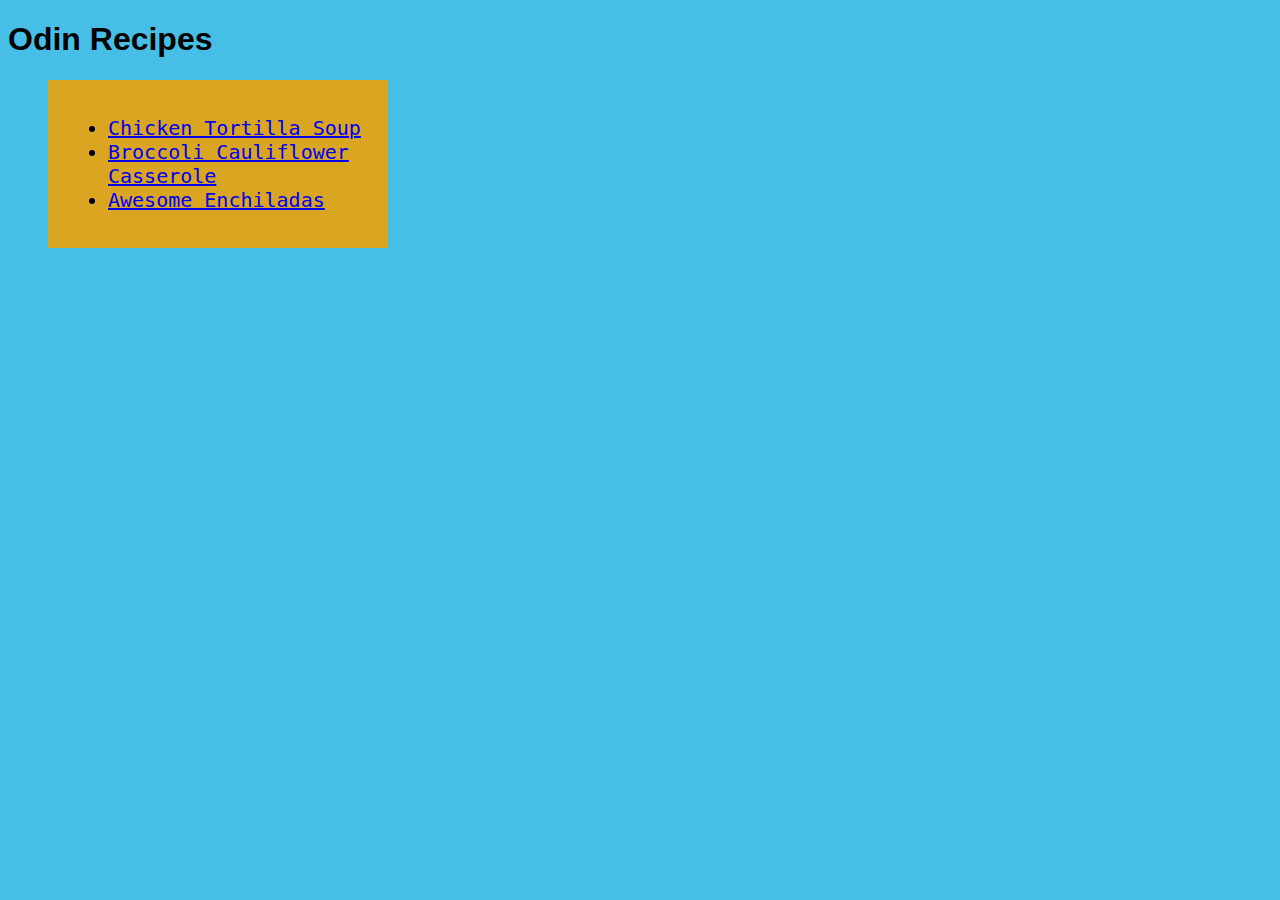
<file: index.html>
<!DOCTYPE html>
<html lang="en">
    <head>
        <meta charset="UTF-8">
        <title>Odin Recipes</title>
        <link rel="stylesheet" href="style.css">
    </head>

    <body>
        <h1>Odin Recipes</h1>

    <div class="recipe">
        <ul>
            <li><a href="recipes/chicken-tortilla.html">Chicken Tortilla Soup</a></li>
            <li><a href="recipes/broccoli-cauli.html">Broccoli Cauliflower Casserole</a></li>
            <li><a href="recipes/awesome-enchiladas.html">Awesome Enchiladas</a></li>
        </ul>
    </div>
    </body>
</html>
</file>
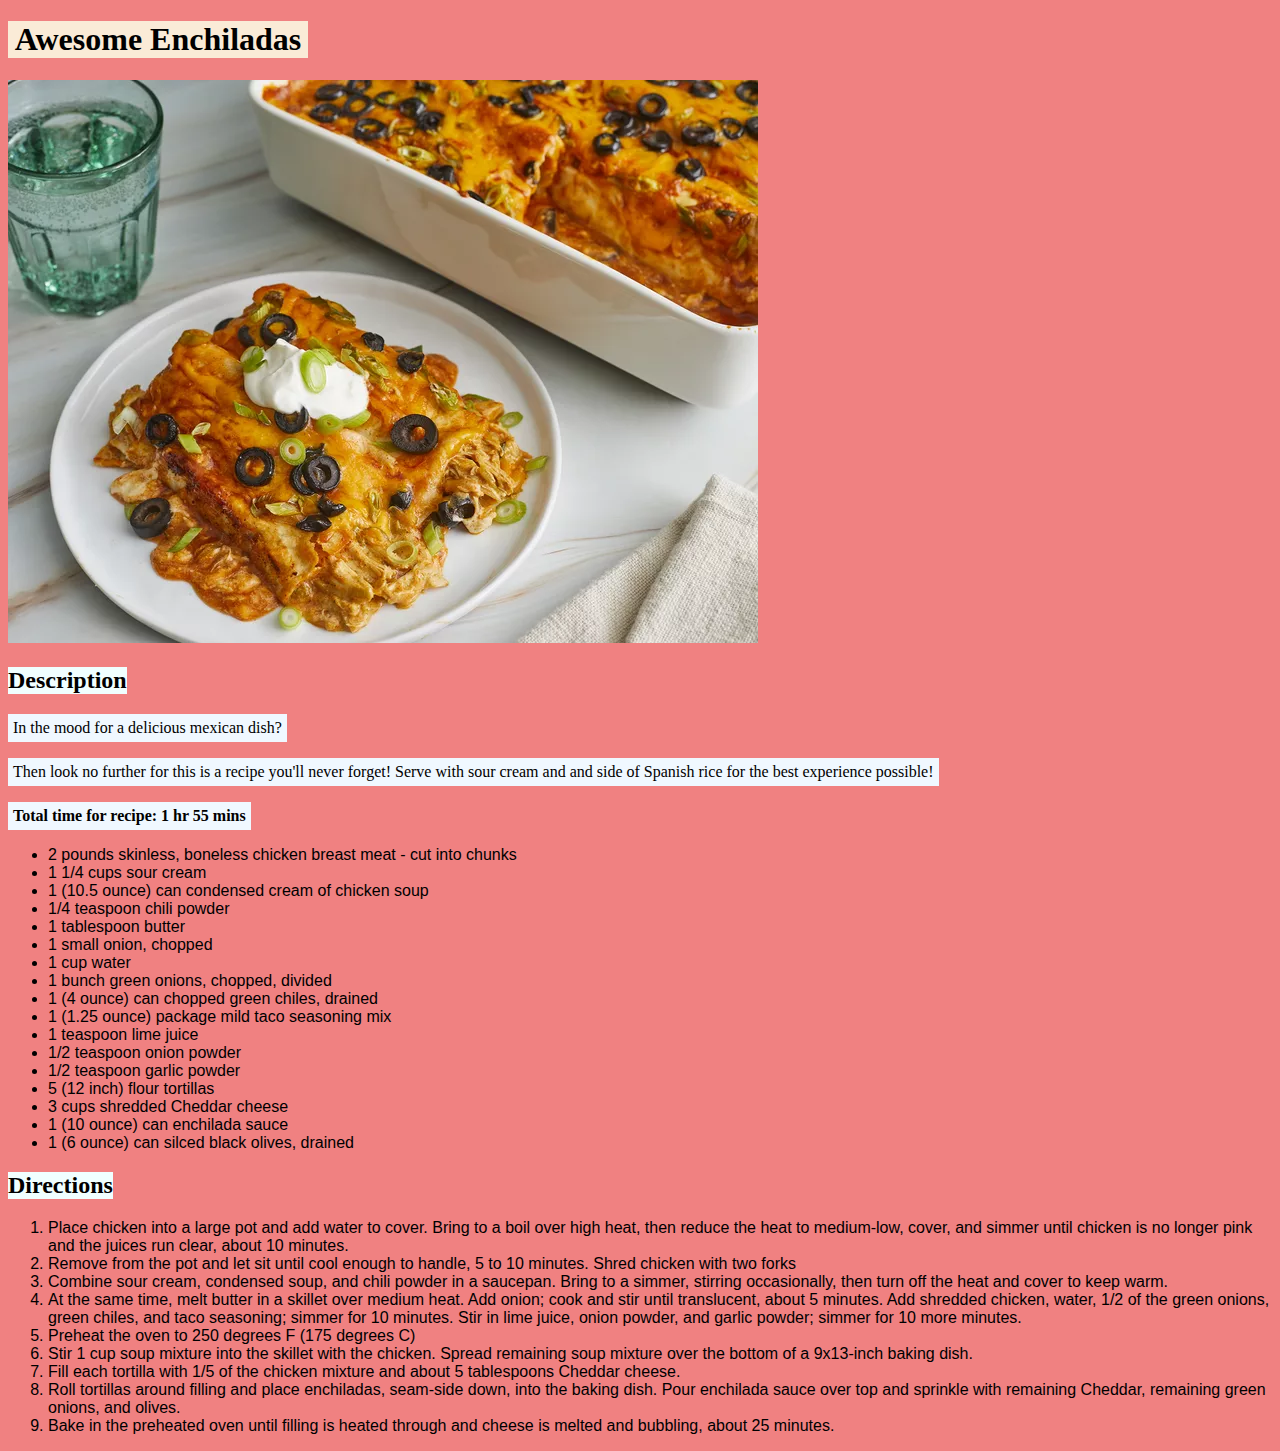
<file: recipes/awesome-enchiladas.html>
<!DOCTYPE html>
<html lang="en">
    <head>
        <meta charset="UTF-8">
        <title>Awesome Enchiladas</title>
        <link rel="stylesheet" href="css-sheets/awesome.css">
    </head>

    <body>

        <div class="titleawe">
            <h1>Awesome Enchiladas</h1>
        </div>

        <img src="./recipe-images/awesome-en.webp">

        <h2>Description</h2>

        <p>In the mood for a delicious mexican dish?</p>
        <p>
            Then look no further for this is a recipe you'll never forget!
            Serve with sour cream and and side of Spanish rice for the best experience possible!
        </p>
        <p><strong>Total time for recipe: 1 hr 55 mins</strong></p>

        <ul>
            <li>2 pounds skinless, boneless chicken breast meat - cut into chunks</li>
            <li>1 1/4 cups sour cream</li>
            <li>1 (10.5 ounce) can condensed cream of chicken soup</li>
            <li>1/4 teaspoon chili powder</li>
            <li>1 tablespoon butter</li>
            <li>1 small onion, chopped</li>
            <li>1 cup water</li>
            <li>1 bunch green onions, chopped, divided</li>
            <li>1 (4 ounce) can chopped green chiles, drained</li>
            <li>1 (1.25 ounce) package mild taco seasoning mix</li>
            <li>1 teaspoon lime juice</li>
            <li>1/2 teaspoon onion powder</li>
            <li>1/2 teaspoon garlic powder</li>
            <li>5 (12 inch) flour tortillas</li>
            <li>3 cups shredded Cheddar cheese</li>
            <li>1 (10 ounce) can enchilada sauce</li>
            <li>1 (6 ounce) can silced black olives, drained</li>
        </ul>

        <h2>Directions</h2>

        <ol>
            <li>
                Place chicken into a large pot and add water to cover. Bring to a boil over high heat, then reduce the heat to medium-low, cover, 
                and simmer until chicken is no longer pink and the juices run clear, about 10 minutes.
            </li>
            <li>Remove from the pot and let sit until cool enough to handle, 5 to 10 minutes. Shred chicken with two forks</li>
            <li>
                Combine sour cream, condensed soup, and chili powder in a saucepan.
                Bring to a simmer, stirring occasionally, then turn off the heat and cover to keep warm.
            </li>
            <li>At the same time, melt butter in a skillet over medium heat. Add onion;
                cook and stir until translucent, about 5 minutes. Add shredded chicken, water,
                1/2 of the green onions, green chiles, and taco seasoning; simmer for 10 minutes.
                Stir in lime juice, onion powder, and garlic powder; simmer for 10 more minutes.
            </li>
            <li>Preheat the oven to 250 degrees F (175 degrees C)</li>
            <li>Stir 1 cup soup mixture into the skillet with the chicken. Spread remaining soup mixture over the bottom of a 9x13-inch baking dish.</li>
            <li>Fill each tortilla with 1/5 of the chicken mixture and about 5 tablespoons Cheddar cheese.</li>
            <li>
                Roll tortillas around filling and place enchiladas, seam-side down, into the baking dish.
                Pour enchilada sauce over top and sprinkle with remaining Cheddar, remaining green onions, and olives.
            </li>
            <li>Bake in the preheated oven until filling is heated through and cheese is melted and bubbling, about 25 minutes.</li>
        </ol>
    </body>
</html>
</file>
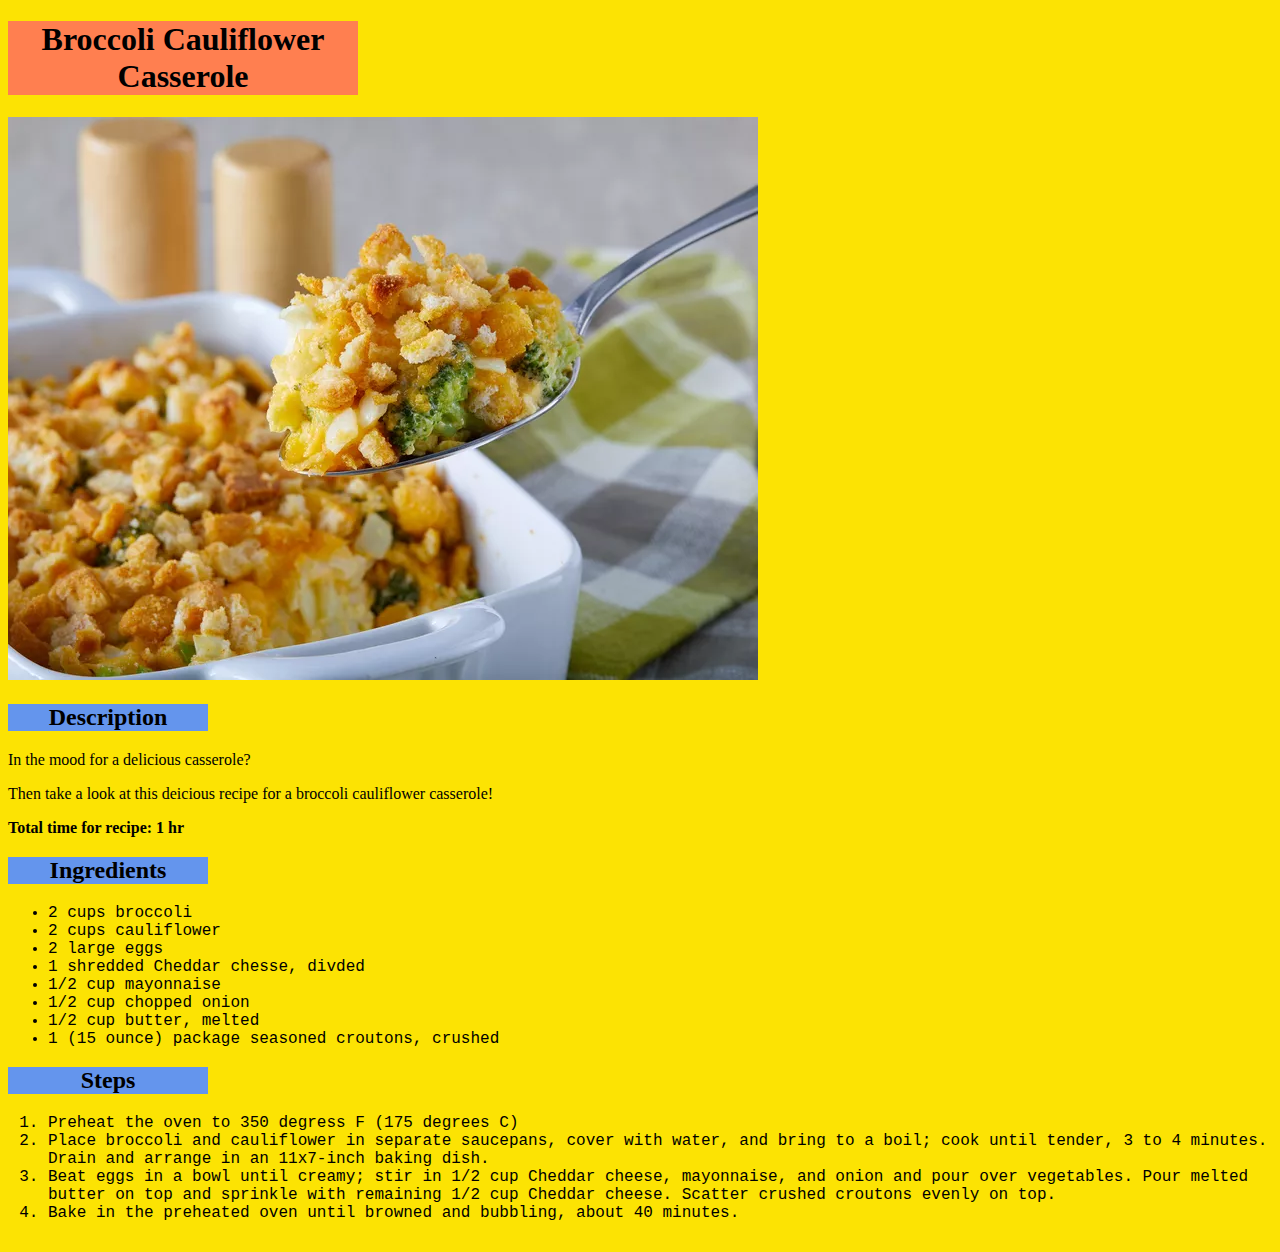
<file: recipes/broccoli-cauli.html>
<!DOCTYPE html>
<html lang="en">
    <head>
        <meta charset="UTF-8">
        <title>Broccoli Cauliflower Casserole</title>
        <link rel="stylesheet" href="css-sheets/broccoli.css">
    </head>

    <body>
        <div class="titlebroc">
            <h1>Broccoli Cauliflower Casserole</h1>
        </div>

        <img src="./recipe-images/cauli.webp">

        
        <h2>Description</h2>
        

        <p>In the mood for a delicious casserole?</p>
        <p>Then take a look at this deicious recipe for a broccoli cauliflower casserole!</p>
        <p><strong>Total time for recipe: 1 hr</strong></p>

        <h2>Ingredients</h2>
        
        <ul>
            <li>2 cups broccoli</li>
            <li>2 cups cauliflower</li>
            <li>2 large eggs</li>
            <li>1 shredded Cheddar chesse, divded</li>
            <li>1/2 cup mayonnaise</li>
            <li>1/2 cup chopped onion</li>
            <Li>1/2 cup butter, melted</Li>
            <li>1 (15 ounce) package seasoned croutons, crushed</li>
        </ul>

        <h2>Steps</h2>

        <ol>
            <li>Preheat the oven to 350 degress F (175 degrees C)</li>
            <li> 
                Place broccoli and cauliflower in separate saucepans, cover with water,
                and bring to a boil; cook until tender, 3 to 4 minutes. Drain and arrange
                in an 11x7-inch baking dish.
            </li>
            <li>
                Beat eggs in a bowl until creamy; stir in 1/2 cup Cheddar cheese, mayonnaise,
                and onion and pour over vegetables. Pour melted butter on top and sprinkle with 
                remaining 1/2 cup Cheddar cheese. Scatter crushed croutons evenly on top.
            </li>
            <li>Bake in the preheated oven until browned and bubbling, about 40 minutes.</li>
        </ol>
    </body>
</html>
</file>
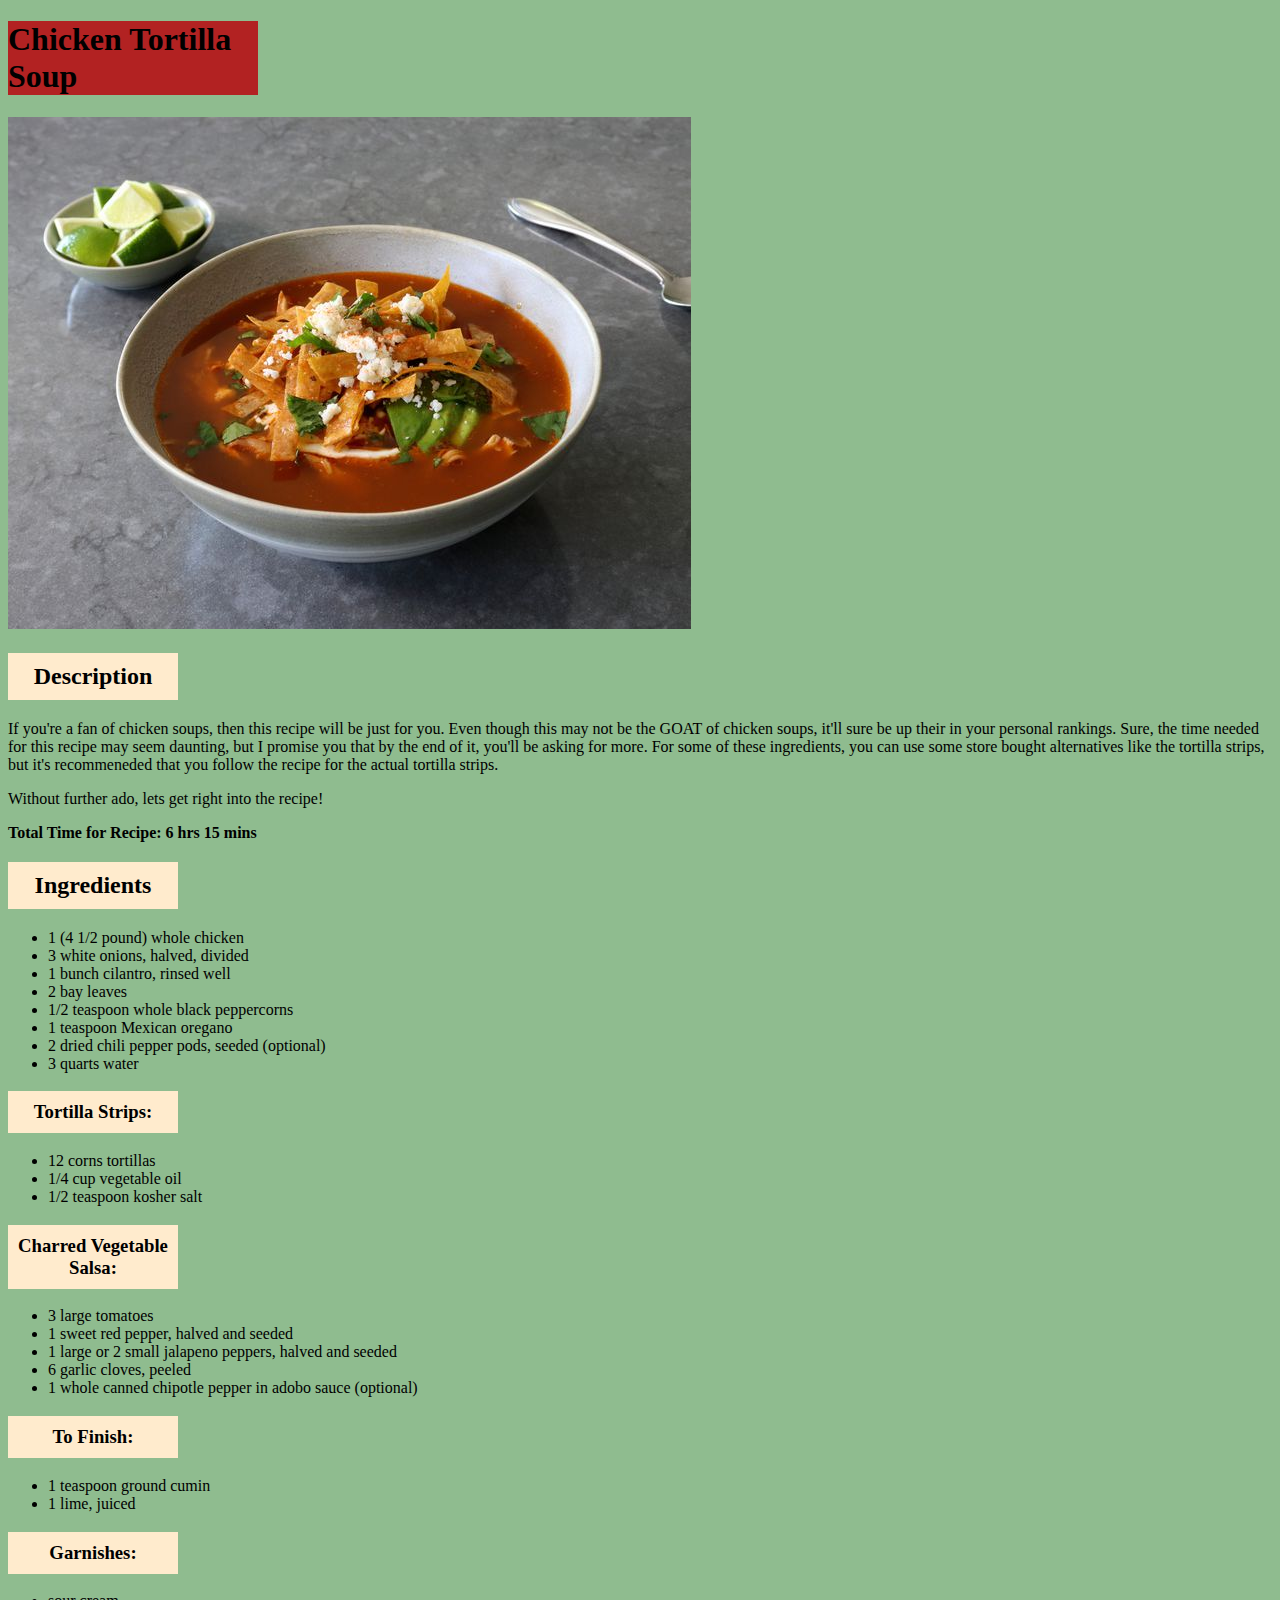
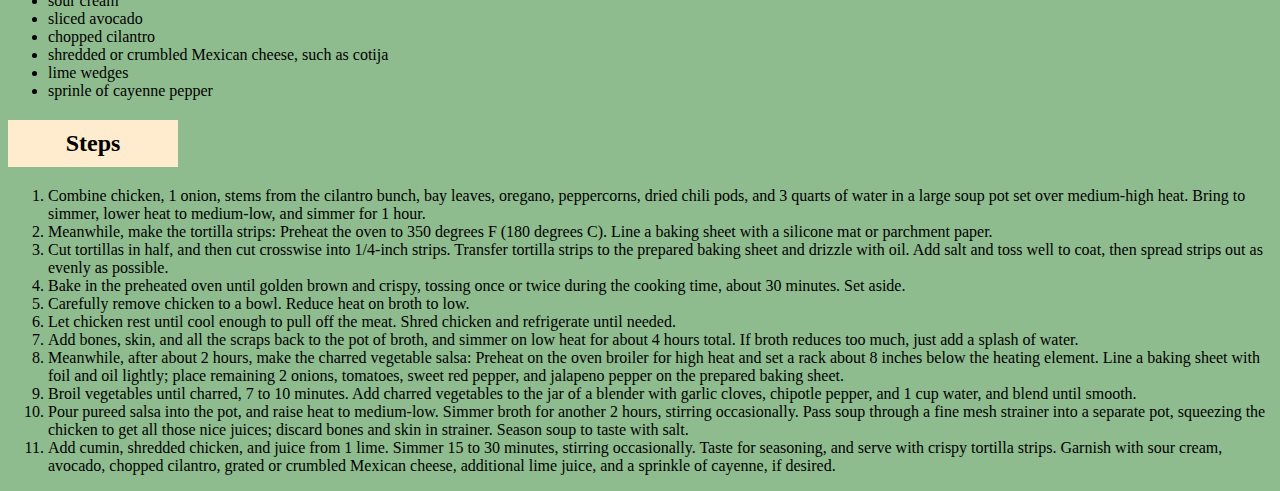
<file: recipes/chicken-tortilla.html>
<!DOCTYPE html>
<html lang="en">
    <head>
        <meta charset="UTF-8">
        <title>Chicken Tortilla Soup Recipe</title>
        <link rel="stylesheet" href="css-sheets/chicken.css">
    </head>

    <body>
        <div class="recipename">
            <h1>Chicken Tortilla Soup</h1>
        </div>    

        <img src="./recipe-images/chicken-soup.jpg">
        
        
        <h2>Description</h2>


        <p>If you're a fan of chicken soups, then this recipe will be just for you. Even though
            this may not be the GOAT of chicken soups, it'll sure be up their in your personal rankings.
            Sure, the time needed for this recipe may seem daunting, but I promise you that by the end of it, 
            you'll be asking for more. For some of these ingredients, you can use some store bought alternatives
            like the tortilla strips, but it's recommeneded that you follow the recipe for the actual tortilla strips.
        </p>

        <p>Without further ado, lets get right into the recipe!</p>

        <p><strong>Total Time for Recipe: 6 hrs 15 mins</strong></p>

        <h2>Ingredients</h2>
        
        <ul>
            <li>1 (4 1/2 pound) whole chicken</li>
            <li>3 white onions, halved, divided</li>
            <li>1 bunch cilantro, rinsed well</li>
            <li> 2 bay leaves</li>
            <li>1/2 teaspoon whole black peppercorns</li>
            <li>1 teaspoon Mexican oregano</li>
            <li>2 dried chili pepper pods, seeded (optional)</li>
            <li>3 quarts water</li>
        </ul>

        <h3>Tortilla Strips:</h3>

        <ul>
            <li>12 corns tortillas</li>
            <li>1/4 cup vegetable oil</li>
            <li>1/2 teaspoon kosher salt</li>
        </ul>

        <h3>Charred Vegetable Salsa:</h3>

        <ul>
            <li>3 large tomatoes</li>
            <li>1 sweet red pepper, halved and seeded</li>
            <li>1 large or 2 small jalapeno peppers, halved and seeded</li>
            <li>6 garlic cloves, peeled</li>
            <li>1 whole canned chipotle pepper in adobo sauce (optional)</li>
        </ul>

        <h3>To Finish:</h3>

        <ul>
            <li>1 teaspoon ground cumin</li>
            <li>1 lime, juiced</li>
        </ul>

        <h3>Garnishes:</h3>
        
        <ul>
            <li>sour cream</li>
            <li>sliced avocado</li>
            <li>chopped cilantro</li>
            <li>shredded or crumbled Mexican cheese, such as cotija</li>
            <li>lime wedges</li>
            <li>sprinle of cayenne pepper</li>
        </ul>


        <h2>Steps</h2>

        <ol>
            <li>
                Combine chicken, 1 onion, stems from the cilantro bunch, bay leaves, oregano, peppercorns, dried chili pods,
                and 3 quarts of water in a large soup pot set over medium-high heat. Bring to simmer, lower heat to medium-low, 
                and simmer for 1 hour.
            </li>

            <li>
                Meanwhile, make the tortilla strips: Preheat the oven to 350 degrees F (180 degrees C). 
                Line a baking sheet with a silicone mat or parchment paper.
            </li>

            <li>
                Cut tortillas in half, and then cut crosswise into 1/4-inch strips. 
                Transfer tortilla strips to the prepared baking sheet and drizzle with oil. 
                Add salt and toss well to coat, then spread strips out as evenly as possible.
            </li>

            <li>
                Bake in the preheated oven until golden brown and crispy, 
                tossing once or twice during the cooking time, about 30 minutes. 
                Set aside.
            </li>

            <li>Carefully remove chicken to a bowl. Reduce heat on broth to low.</li>

            <li>Let chicken rest until cool enough to pull off the meat. Shred chicken and refrigerate until needed.</li>

            <li>
                Add bones, skin, and all the scraps back to the pot of broth, and simmer on low heat for about 4 hours total. 
                If broth reduces too much, just add a splash of water.
            </li>

            <li>
                Meanwhile, after about 2 hours, make the charred vegetable salsa: Preheat on the oven broiler for high heat and set a rack about 8 inches below the heating element. 
                Line a baking sheet with foil and oil lightly; place remaining 2 onions, tomatoes, sweet red pepper, and jalapeno pepper on the prepared baking sheet.
            </li>

            <li>
                Broil vegetables until charred, 7 to 10 minutes. 
                Add charred vegetables to the jar of a blender with garlic cloves, 
                chipotle pepper, and 1 cup water, and blend until smooth.
            </li>

            <li>
                Pour pureed salsa into the pot, and raise heat to medium-low. 
                Simmer broth for another 2 hours, stirring occasionally. 
                Pass soup through a fine mesh strainer into a separate pot, 
                squeezing the chicken to get all those nice juices; discard bones and skin in strainer. 
                Season soup to taste with salt.
            </li>

            <li>
                Add cumin, shredded chicken, and juice from 1 lime. Simmer 15 to 30 minutes, stirring occasionally. 
                Taste for seasoning, and serve with crispy tortilla strips. Garnish with sour cream, avocado, chopped cilantro, 
                grated or crumbled Mexican cheese, additional lime juice, and a sprinkle of cayenne, if desired.
            </li>
        </ol>
        
    </body>
</html>
</file>
<file: style.css>
body {
    background-color: #47bee6;
}

h1 {
    font-family: Fantasy, "Copperplate" ,sans-serif;
}



li {
    font-family: Monospace, "Courier New", sans-serif;
    font-size: 20px;
}

div {
    padding: 20px;
    margin-left: 40px;
    width: 300px;
}

.recipe {
    background-color: goldenrod;
}
</file>
<file: recipes/css-sheets/awesome.css>
body {
    background-color: #f08181;
}

li {
    font-family: Arial, Helvetica, sans-serif;
}

div {
    background-color: antiquewhite;
    width: 300px;
    text-align: center;
}

h2, h3 {
    background-color: azure;
    width: fit-content;
    text-align: center;
}

p {
    background-color: aliceblue;
    width: fit-content;
    padding: 5px;
}
</file>
<file: recipes/css-sheets/broccoli.css>
body {
    background-color: #fce303;
}

li {
    font-family: Monospace, "Lucida Console", sans-serif;
}

div {
    background-color: coral;
    width: 350px;
    text-align: center;
}

h2, h3 {
    background-color: cornflowerblue;
    text-align: center;
    width: 200px;
}
</file>
<file: recipes/css-sheets/chicken.css>
body {
    background-color: darkseagreen;
}

li {
    font-family: Serif, 'Times New Roman', sans-serif;
}

.recipename {
    background-color:firebrick;
    width: 250px;
}

h2, h3 {
    background-color:blanchedalmond;
    width: 150px;
    padding: 10px;
    text-align: center;
}
</file>
